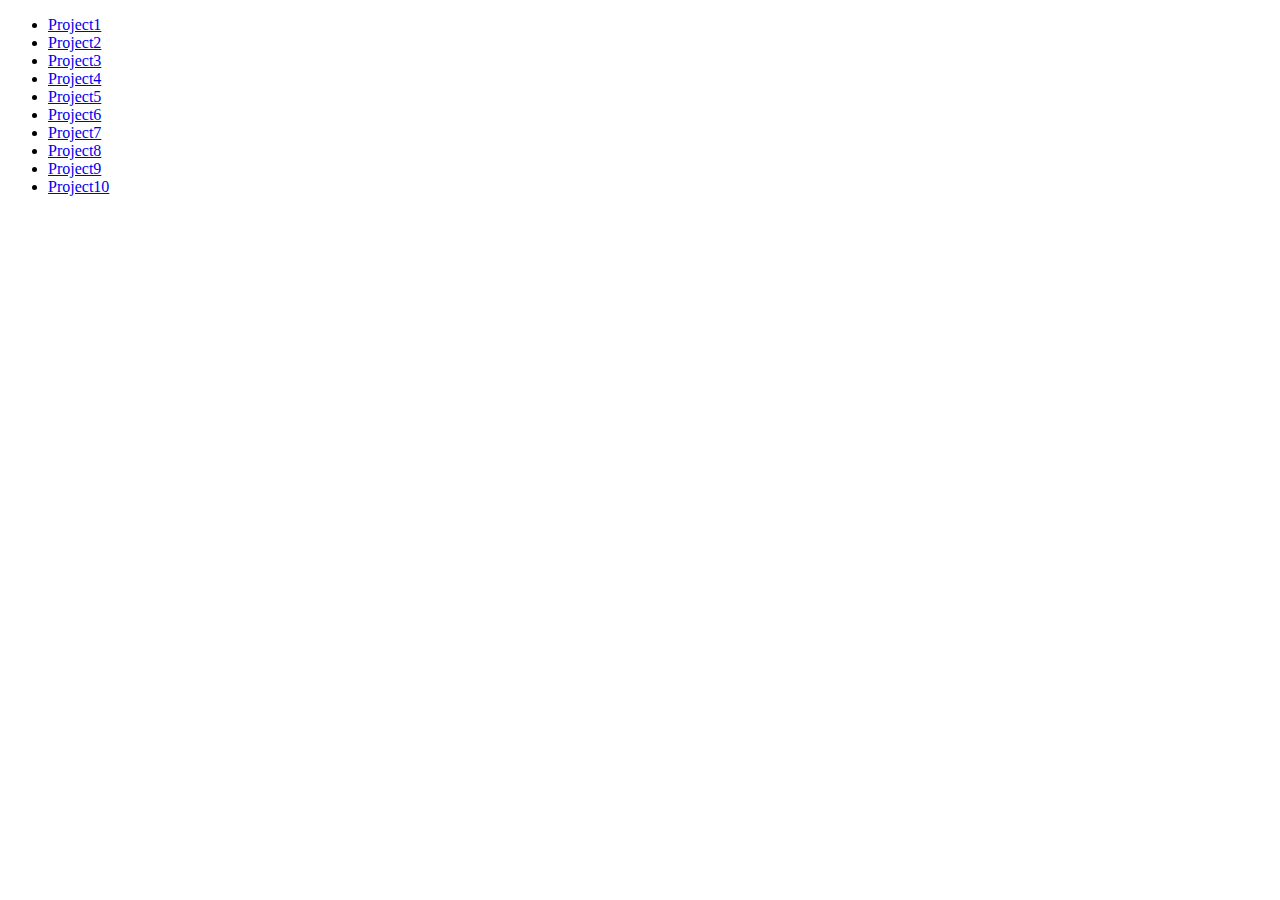
<file: index.html>
<!DOCTYPE html>
<html lang="en">
<head>
    <meta charset="UTF-8">
    <meta name="viewport" content="width=device-width, initial-scale=1.0">
    <title>Document</title>
</head>
<body>
    
<ul>
    <li><a href="./Project1">Project1</a></li>
    <li><a href="./Project2">Project2</a></li>
    <li><a href="./Project3">Project3</a></li>
    <li><a href="./Project4">Project4</a></li>
    <li><a href="./Project5">Project5</a></li>
    <li><a href="./Project6">Project6</a></li>
    <li><a href="./Project7">Project7</a></li>
    <li><a href="./Project8">Project8</a></li>
    <li><a href="./Project9">Project9</a></li>
    <li><a href="./Project10">Project10</a></li>
   </ul>   

</body>
</html>
</file>
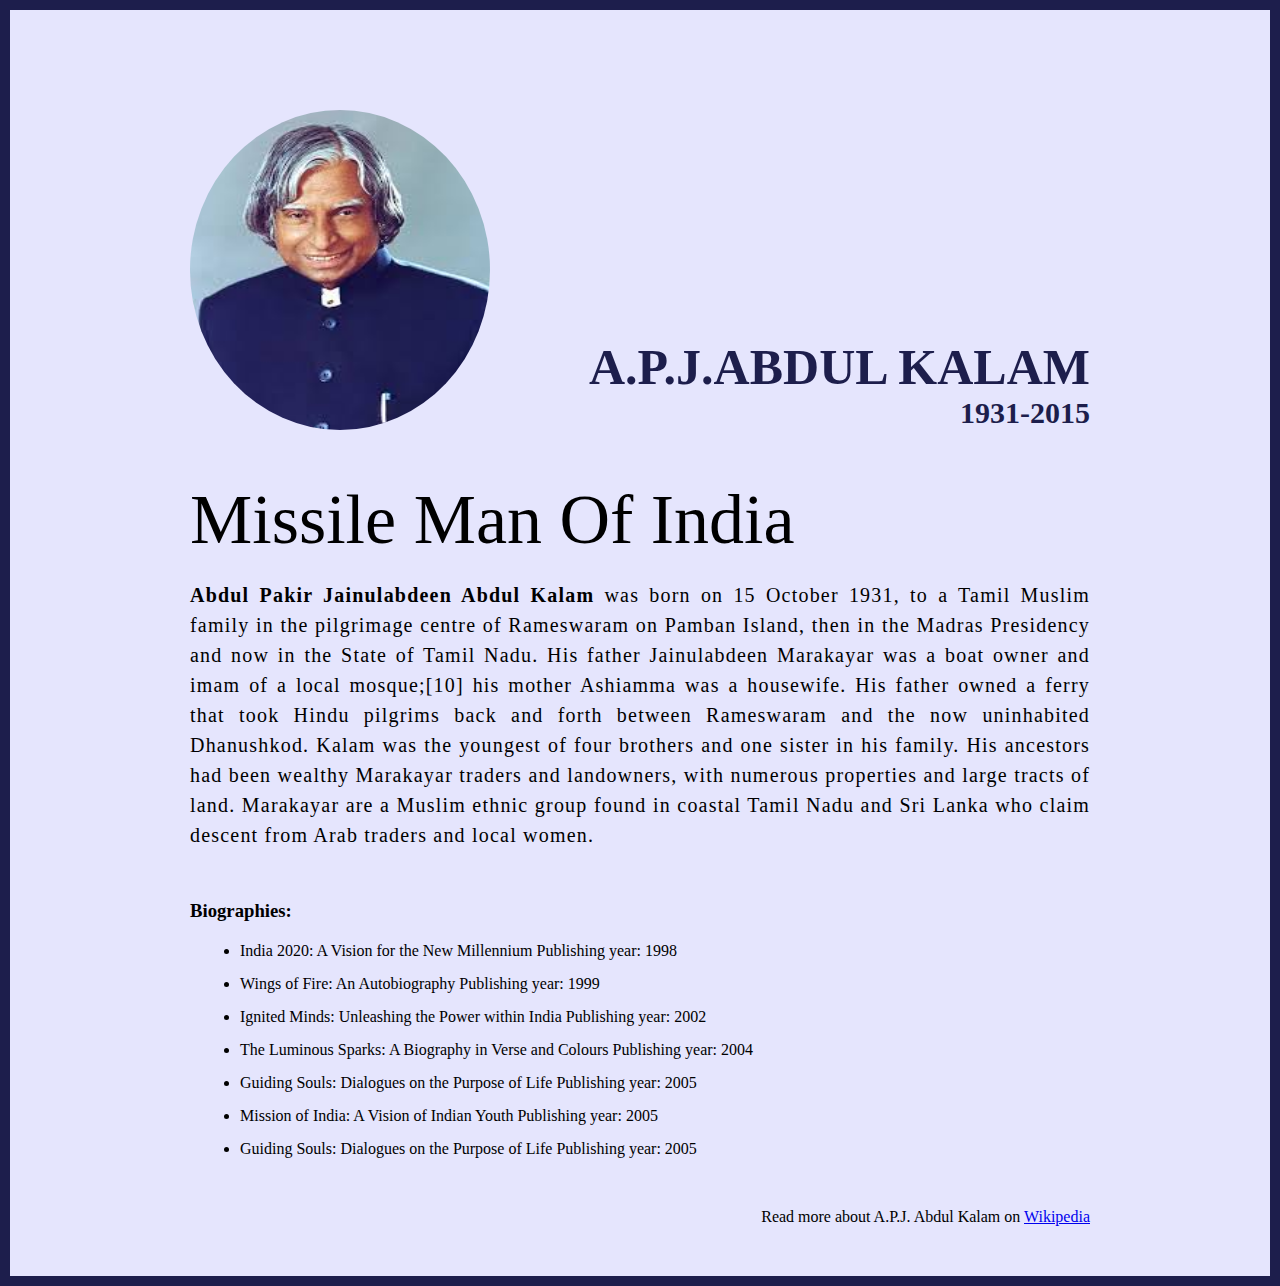
<file: Project1/index.html>
<!DOCTYPE html>
<html lang="en">

<head>
    <meta charset="UTF-8">
    <meta name="viewport" content="width=device-width, initial-scale=1.0">
    <title>The Tribute Website | A P J Abdul Kalam</title>
    <link rel="stylesheet" href="style.css">
</head>

<body>
    <div class="container">
        <div class="content">
            <section class="top_section">
                <div class="image_container">
                    <img src="./Images/apjabdulkalamsir.jpg" alt="apjabdulkalamsir">
                </div>
                <div>
                    <h1>A.P.J.Abdul Kalam</h1>
                    <h4>1931-2015</h4>
                </div>
            </section>
            <section class="about_section">
                <h2>Missile Man Of India</h2>
                <p>
                    <b> Abdul Pakir Jainulabdeen Abdul Kalam</b> was born on 15 October 1931, to a
                    Tamil Muslim family in the pilgrimage centre of Rameswaram on Pamban Island,
                    then in the Madras Presidency and now in the State of Tamil Nadu. His
                    father Jainulabdeen Marakayar was a boat owner and imam of a
                    local mosque;[10] his mother Ashiamma was a housewife. His father owned
                    a ferry that took Hindu pilgrims back and forth between Rameswaram and
                    the now uninhabited Dhanushkod.
                    Kalam was the youngest of four brothers and one sister in his family.
                    His ancestors had been wealthy Marakayar traders and landowners, with numerous
                    properties and large tracts of land. Marakayar are a Muslim ethnic group found in
                    coastal Tamil Nadu and Sri Lanka who claim descent from Arab traders and local women.
                </p>
            </section>
            <section class="biography_section">
                <h3>Biographies:</h3>
                <ul>
                    <li>India 2020: A Vision for the New Millennium Publishing year: 1998</li>
                    <li> Wings of Fire: An Autobiography Publishing year: 1999</li>
                    <li> Ignited Minds: Unleashing the Power within India
                        Publishing year: 2002</li>
                    <li>The Luminous Sparks: A Biography in Verse and Colours
                        Publishing year: 2004</li>
                    <li>Guiding Souls: Dialogues on the Purpose of Life
                        Publishing year: 2005</li>
                    <li> Mission of India: A Vision of Indian Youth
                        Publishing year: 2005</li>
                    <li>Guiding Souls: Dialogues on the Purpose of Life
                        Publishing year: 2005</li>
                </ul>
            </section>
            <footer>
                <p>Read more about A.P.J. Abdul Kalam on <a href="https://en.wikipedia.org/wiki/A._P._J._Abdul_Kalam">Wikipedia</a> </p>
            </footer>
        </div>
    </div>
</body>

</html>
</file>
<file: Project1/style.css>
*{
    margin: 0;
    padding: 0;
    box-sizing: border-box;
}
.container{
    background-color: #e5e5fd;
    min-height: 100vh;
    border: 10px solid #1d1e4c;
}
.top_section{
    margin-top: 100px;
    display: flex;
    justify-content:space-between ;
align-items: flex-end;
}
.top_section h1 {
font-size: 50px;
font-weight: bold;
color: #1d1e4c;
text-transform: uppercase;
}
.top_section h4{
    text-align: end;
    font-size: 30px;
    color: #1d1e4c;
}
.content{
    max-width: 900px;
    margin: 0 auto;

}
.image_container{
    border-radius: 50%;
    overflow: hidden;
}
.image_container,img{
width: 300px;
height: 320px;
}
.about_section{
    margin-top: 50px;
}
.about_section h2{
    font-size: 70px; 
    font-weight: 400;
    margin-bottom: 20px;
}
.about_section p{
    font-size: 20px;
    line-height: 30px;
    letter-spacing: 1.2px;
    text-align: justify;
}
.biography_section{
    margin: 50px 0; 
}
.biography_section h3{
margin-bottom: 20px ;
}
.biography_section ul{
    margin-left:50px ;
}
.biography_section li{
    margin-bottom: 15px;
}
footer{
    margin:50px 0;
}
footer p{
 text-align: end;   
}
</file>
